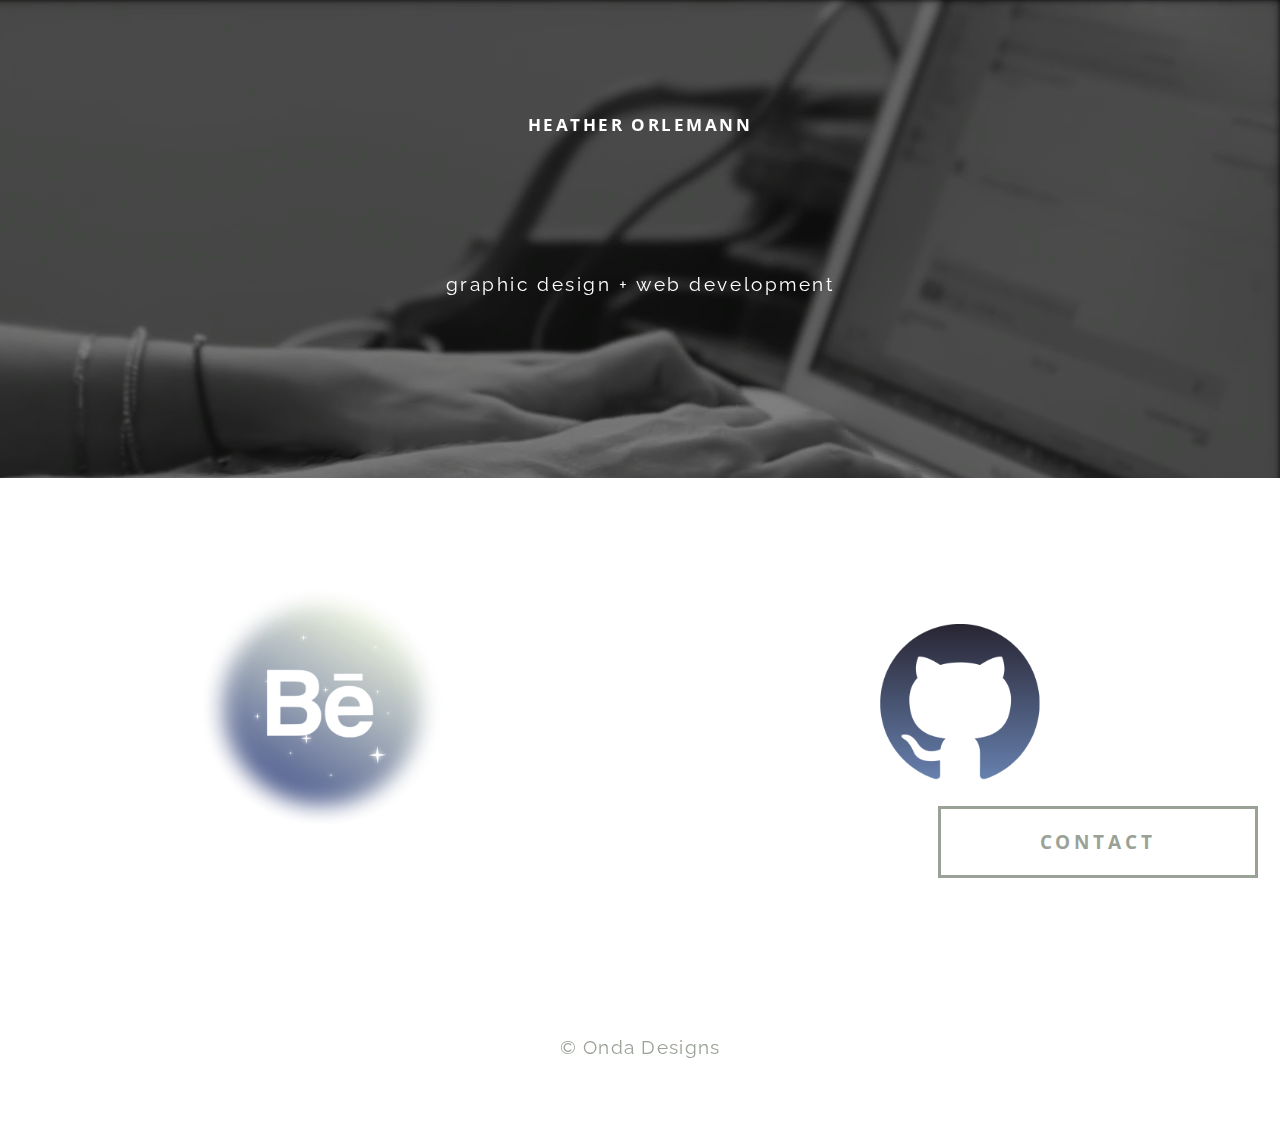
<file: index.html>
<!DOCTYPE html>
<html lang="en">
<head>
    <meta charset="UTF-8">
    <meta name="viewport" content="width=device-width, initial-scale=1">
    <title>Heather Orlemann</title>
    <link rel="stylesheet" type="text/css" href="stylesheets.css">
    <link rel="shortcut icon" type="image/png" href="./media/favicon.png">
    <link rel="preconnect" href="https://fonts.googleapis.com">
    <link rel="preconnect" href="https://fonts.gstatic.com" crossorigin>
    <link href="https://fonts.googleapis.com/css2?family=Open+Sans:wght@300&display=swap" rel="stylesheet">
    <link href="https://fonts.googleapis.com/css2?family=Roboto+Mono&display=swap" rel="stylesheet">
    <link href="https://fonts.googleapis.com/css2?family=Open+Sans:wght@300&family=Raleway:wght@200;400&display=swap" rel="stylesheet">
</head>
<body class="Background">

   <!-- Background video -->
<div id="Home">
    <video autoplay muted loop id="Typing_Video">
        <source src="./media/Typing.mp4" type="video/mp4">
        Your browser does not support HTML5 video.
    </video>
</div>

<!-- Photo with text -->
<div id="Typing_Photo">
    <div class="Video_Text">
        <!-- <img class="Logo" src="./media/onda.png" alt="Onda Designs Logo"> -->
        <h1 class="white-text"><br>heather orlemann</h1><br>
        <div class="white-text">graphic design + web development</div>
        <br><br><br><br><br><br><br>
        <a href="#footer" class="scroll-down"></a>
    </div>
</div>

    <!-- Portfolio section -->
    <div class="Row" id="GitHub">
        <div class="Column_2">
            <a href="https://github.com/Heather-Angela1/portfolio" target="_blank" title="Github">
                <img src="./media/github.png" alt="Explore Github in white on a black background with simple stars, planets, and a telescope icon">
            </a>
        </div>
        <div class="Column_1">
            <a href="https://www.behance.net/heatherorlemann1" target="_blank" title="Portfolio">
                <img src="./media/behance.png" alt="Colorful table filled with design templates and a drawing tablet and keyboard with the word Behance in the center." onclick="toggleForm()" ondblclick="toggleForm()">
            </a>
        </div>
    </div>

    <!-- Contact form -->
    <div id="Contact">
        <button onclick="openForm()" class="Pop_Up_Button">CONTACT</button>
        <div class="form-popup" id="myForm">
             <form action="https://formspree.io/f/xayzblgo" method="POST" class="form-container"> 
                 <h1>Contact</h1>
                 <label for="name"><b>Name</b></label>
                 <input type="text" id="name" placeholder="Type your name here" name="name" required>
                 <label for="phone"><b>Phone</b></label>
                 <input type="text" id="phone" placeholder="Type your phone number here" name="phone">
                 <label for="email"><b>Email</b></label>		
                 <input type="text" id="email" placeholder="Type your email address here" name="email" required>
                 <label for="message"><b>Message</b></label>
                 <input type="text" id="message" placeholder="Type your message here" name="message">

                 <button type="submit" class="btn">SUBMIT</button>
                 <button type="button" class="btn cancel" onclick="closeForm()">CLOSE</button>
             </form>
        </div>
     </div>

    <!-- Footer section -->
    <footer>
        <br><br>
        <p class="center" id="footer">&copy; Onda Designs</p>
        <br>
    </footer>
    <script src="https://code.jquery.com/jquery-3.6.4.min.js"></script>
    <script src="main.js"></script>
</body>
</html>
</file>
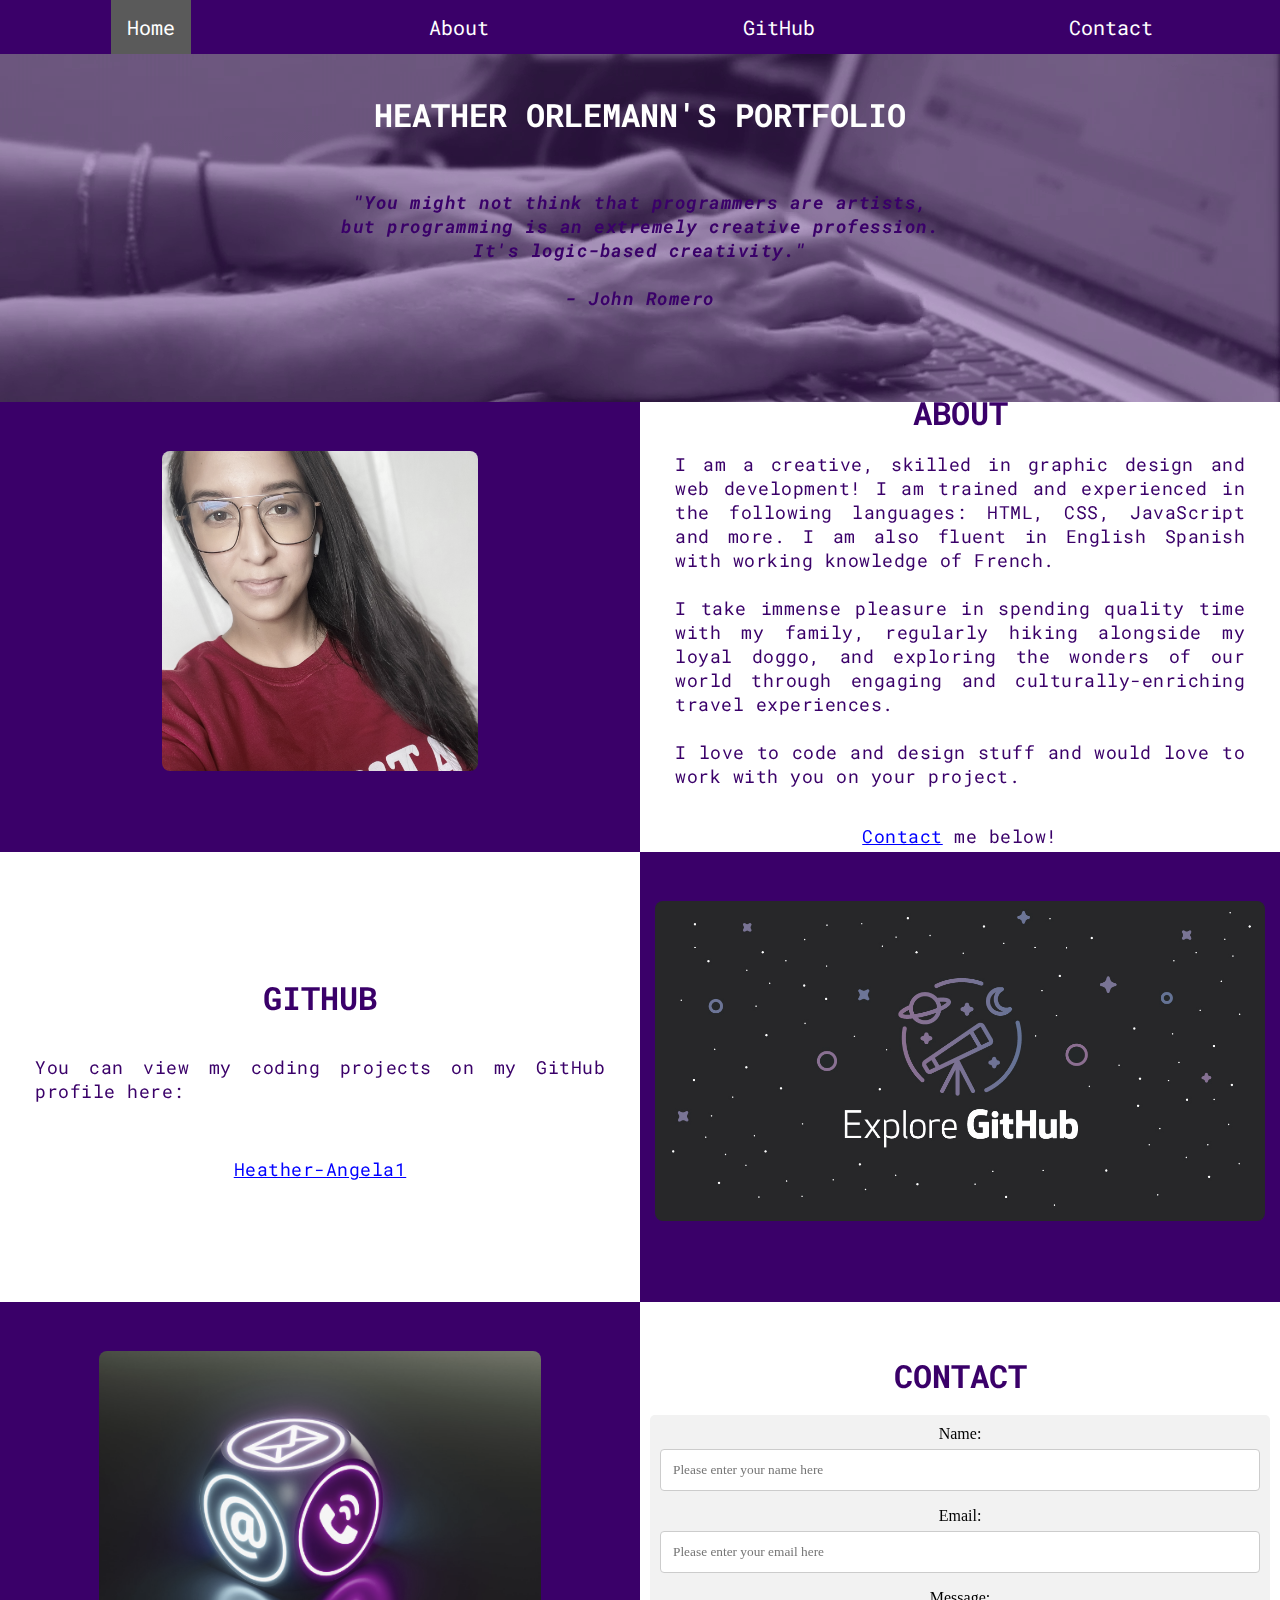
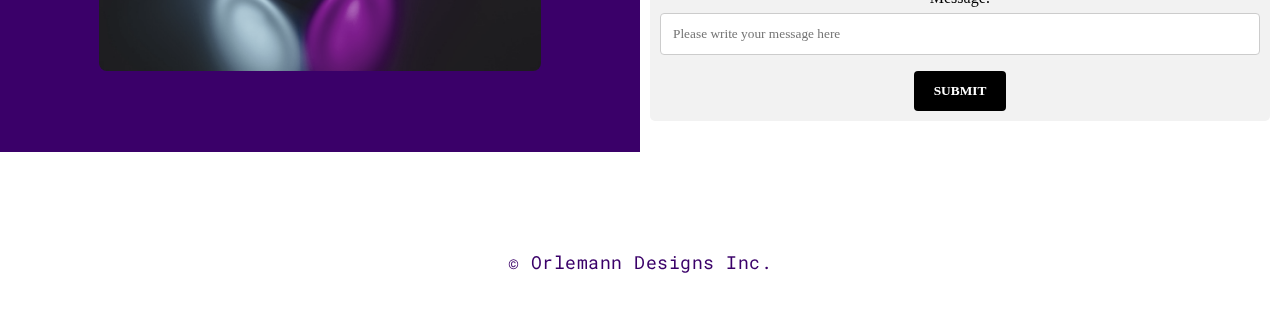
<file: public/index.html>
<!DOCTYPE html>
<html lang="en">
<head>
    <meta charset="UTF-8">
    <meta name="viewport" content="width=device-width, initial-scale=1">
    <title>Orlemann Designs</title>
    <link rel="stylesheet" type="text/css" href="portfolio.css">
    <link rel="preconnect" href="https://fonts.googleapis.com">
    <link rel="preconnect" href="https://fonts.gstatic.com" crossorigin>
    <link href="https://fonts.googleapis.com/css2?family=Roboto+Mono&display=swap" rel="stylesheet">
</head>

    <!--Body-->
    <body class="Background">
        
        <!--Navbar-->
        <div class="Navbar">
            <a class="active" href="#Home">Home</a>
            <a href="#About">About</a>
            <a href="#GitHub">GitHub</a>
            <a href="#Contact">Contact</a>
        </div>
        <br><br>

        <!--Background video-->
        <div id="Home">
            <video autoplay muted loop id="Typing_Video">
                <source src="./media/Typing.mp4" type="video/mp4">
                Your browser does not support HTML5 video.
            </video>
        </div>

        <!--Video text-->
        <div class="Video_Text">
            <h1 class="white-text">Heather Orlemann's Portfolio</h1>
            <br><br><br>
            <div class="quote center">
                <strong>
                    "You might not think that programmers are artists,<br>
                    but programming is an extremely creative profession.<br>
                    It's logic-based creativity."<br><br>
                    - John Romero
                </strong>
            </div>                    
            <br><br><br><br>
        </div>

        <!--About section-->
        <div class="Row" id="About">
            <div class="Column_2 Column_tall">
                <br><br>
                <img src="./media/heather.jpg" alt="Photo of web developer">
            </div>
            <!--Right column-->
            <div class="Column_1 Column_tall">
                <br>
                <h1>About</h1>
                <p>
                    I am a creative, skilled in graphic design and web development! I am trained and experienced in the following languages: HTML, CSS, JavaScript and more. I am also fluent in English Spanish with working knowledge of French.<br><br>
                    I take immense pleasure in spending quality time with my family, regularly hiking alongside my loyal doggo, and exploring the wonders of our world through engaging and culturally-enriching travel experiences.<br><br>
                    I love to code and design stuff and would love to work with you on your project. 
                </p>
                <div class="center">
                    <p><a href="#Contact">Contact</a> me below!</p>
                </div>             
                <br><br>
            </div>
        </div>

        <!--GitHub section-->
        <div class="Row" id="GitHub">
            <div class="Column_1 Column_tall">
                <h1>GitHub</h1>
                <br>
                <p>You can view my coding projects on my GitHub profile here:</p>
                <br>
                <p class="center"><a href="https://github.com/Heather-Angela1" target="_blank">Heather-Angela1</a></p>
            </div>
            <div class="Column_2 Column_tall">
                <br><br>
                <a href="https://github.com/Heather-Angela1" target="_blank"><img src="./media/github.jpg" alt="Explore Github Graphic"></a>
            </div>
        </div>
    
        <!--Contact section-->
        <div class="Row" id="Contact">            
            <!--Contact image, left column-->
            <div class="Column_2 Column_tall">
                <br><br>
                <img src="./media/Contact.png" alt="Contact_Image">
            </div>
            <!--Contact form, right column-->
            <div class="Column_1 Column_tall">
                <h1>Contact</h1>
                <br>
                <form action="https://formspree.io/f/xayzblgo" method="POST">
                    <label>Name:</label>
                    <input type="text" placeholder="Please enter your name here">
                    <label>Email:</label>
                    <input type="text" id="Email" name="Email" placeholder="Please enter your email here">
                    <label>Message:</label>
                    <input type="text" id="Message" name="Message" placeholder="Please write your message here">
                    <input type="submit" value="SUBMIT">
                </form>
            </div>
        </div>

        <!--Footer section-->
        <footer>
            <br><br><br>
            <p class="center">&copy; Orlemann Designs Inc.</p>
            <br>
        </footer>
    </body>
</html>
</file>
<file: stylesheets.css>
/***** GENERAL STYLING *****/

/*Affects entire document */
/* This ensures that the page scrolling is smooth when the buttons on the nav bar is clicked */
html {
  scroll-behavior: smooth;
}

/* This ensures our site displays all the way to the edge of the browser screen */
body {
  margin: 0%;
  opacity: 1;
  transition: 3s opacity;
  letter-spacing: 0.2vw;
  font-family: "Raleway", sans-serif;
  font-size: 1.5vw;
  overflow-x: hidden;
  user-select: none;
}

/* This section contributes to the fade effect for the page that occurs when the page is loaded */
body.fade-out {
  opacity: 0.1;
}

/*capitalizing all h1 headings */
h1 {
  text-transform: uppercase;
  font-family: "Open Sans", sans-serif;
  text-align: center;
  margin-top: 0;
  color: rgb(255, 255, 255);
  font-size: 0.88em;
}

/* This is used to change the color of the Portfolio Title text */
.white-text {
  margin-bottom: 1.5em;
  color: white;
  padding-top: 10vh;
  text-align: center;
}

/* Paragraph elements */
p {
  font-family: "Raleway", sans-serif;
  color: rgb(154, 162, 151);
  text-align: Center;
  letter-spacing: 0.1vw;
  font-size: 2vw;
  padding-left: 1vw;
  padding-right: 1vw;
}

/* When the paragraphs are hovered over they increase slightly in size */
p:hover {
  transition: transform 1s;
  transform: scale(1.01);
}

/* This applies to all centered text */
.center {
  margin-top: 2em;
  text-align: center;
}

/* This makes the elements with class "center" increase in size by 1.1 when hovered over */
.center:hover {
  transition: transform 2s;
  transform: scale(1.1);
}

/* This ensures all links are white, and change the mouse to a pointer when hovered over or clicked */
a {
  color: white;
  cursor: pointer;
}

/* Quotation elements */
q {
  font-style: italic;
}

/* Image elements */
img {
  filter: grayscale(60%);
  border-radius: 8px;
  max-width: 100%;
  max-height: 100%;
  display: block;
  margin: auto;
  transition: filter 0.5s, transform 1s; /* Added transition property for a smoother effect */
}

/* Brings back most of the image's color when hovered over */
img:hover {
  filter: grayscale(4%);
  transform: scale(1.1);
}

/* Disable hover effect for the Logo */
.Logo:hover {
  filter: grayscale(60%);
  transform: scale(1); /* Reset scale to 1 for no zoom effect */
}

/* Logo specific styles */
.Logo {
  max-width: 100%;
  height: auto;
  display: block;
  margin: 0 auto;
}

/*Styling for footer element */
footer {
  padding: 2%;
  background-color: white;
}

/***** End of General Styling *****/

/***** Video Styling *****/
#Typing_Video {
  position: fixed;
  right: 0;
  bottom: 0;
  top: 0;
  min-width: 100%;
  z-index: -1;
  background-size: cover;
}

/* Hide video for small screens */
@media screen and (max-width: 576px) {
  #Typing_Video {
    display: none;
  }

  #Typing_Photo {
    background-image: url("./media/background.jpg");
    background-size: cover;
    background-position: center;
    height: 100vh;
  }

  .Video_Text {
    position: absolute;
    top: 50%;
    left: 50%;
    transform: translate(-50%, -50%);
    width: 80%;
    max-width: 400px;
  }
}

/* Text styling */
.Video_Text .Logo {
  float: left;
  margin-right: 10px;
}

.Video_Text {
  background: rgba(0, 0, 0, 0.5);
  color: white;
  padding: 0px;
  text-align: center;
  box-sizing: border-box;
}

/* Animation for moving the video text from bottom to top */
@keyframes moveVideoText {
  from {
    top: -100vw;
  }
  to {
    top: 0vw;
  }
}
/***** End of Video Styling *****/

/***** Table Styling -  this section covers the styling of the columns and rows within the table *****/
* {
  box-sizing: border-box;
}
.Column_1,
.Column_2 {
  width: 50%;
  padding: 1.6%;
  height: 450px;
}

.Column_1 {
  float: left;
  background-color: white;
}

.Column_2 {
  float: right;
  background-color: white;
}

.Row:after {
  content: "";
  display: table;
  clear: both;
}
/***** End of Table Styling *****/

/***** Contact Form Styling *****/
/* Button used to open the contact form - fixed at the bottom of the page */
.Pop_Up_Button {
  position: fixed;
  bottom: 1.75vw;
  right: 1.75vw;
  width: 25vw;
  background-color: white;
  color: rgb(154, 162, 151);
  border: solid rgb(154, 162, 151);
  cursor: pointer;
  -webkit-animation: movePopup 5s;
  animation: movePopup 5s;
}

/* movePopup animation moves the button from off the right side of the screen to its fixed location on the viewport */
@keyframes movePopup {
  from {
    right: -40vw;
  }
  to {
    right: 1.75vw;
  }
}

@-webkit-keyframes movePopup {
  from {
    right: -40vw;
  }
  to {
    right: 1.75vw;
  }
}

/* Styling for the contact form */
.form-popup {
  font-family: "Open Sans", sans-serif;
  color: white;
  z-index: 8;
  display: none;
  position: fixed;
  bottom: 0.5vw;
  right: 0.5vw;
}

/* Form styling */
.form-container {
  max-width: 49vw;
  padding: 1vw;
  background-color: #293d5b;
}

/* Input fields */
.form-container input[type="text"] {
  font-family: "Raleway", sans-serif;
  color: rgb(50, 49, 57);
  width: 100%;
  padding: 0.93vw;
  margin: 0.6vw 0 0.6vw 0;
  border: none;
  background: white;
  font-size: 1vw;
}

/* General styling for all buttons */
button {
  font-family: "Open Sans", sans-serif;
  color: rgb(154, 162, 151);
  letter-spacing: 0.3vw;
  font-size: 1.5vw;
  font-weight: bold;
  padding: 1.5vw;
  cursor: pointer;
  width: 100%;
  height: auto;
}

/* Hover effect for contact and submit buttons */
button:hover,
.form-container .btn:hover {
  color: white;
  background-color: #96b3d9;
  transition-duration: 1s;
  -webkit-transition-duration: 1s;
  border-color: silver;
}

/* Submit button */
.form-container .btn {
  background-color: white;
  color: rgb(154, 162, 151);
  border-color: rgb(154, 162, 151);
  margin-bottom: 1vh;
}

/* Close button */
.form-container .cancel {
  background-color: silver;
  color: white;
  border-color: gray;
}

/* Styling for close button on hover */
.form-container .cancel:hover {
  color: white;
  background-color: #e5f2c9;
  transition-duration: 1s;
  -webkit-transition-duration: 1s;
  border-color: rgb(184, 174, 168);
}
/***** End of Contact Form Styling *****/

/***** Scroll Down Styling *****/

.scroll-down {
  position: relative;
  bottom: 30px;
  left: 50%;
  margin-left: -16px;
  display: block;
  width: 32px;
  height: 32px;
  border: 2px solid #fff;
  background-size: 14px auto;
  border-radius: 50%;
  z-index: 1000;
  opacity: 1;
  -webkit-transition: all 0.2s ease-in, opacity 0.5s ease-in 3s;
  transition: all 0.2s ease-in, opacity 0.5s ease-in 3s;
  -webkit-animation: bounce 2s infinite 2s;
  animation: bounce 2s infinite 2s;
}

.scroll-down:before {
  position: absolute;
  top: calc(50% - 8px);
  left: calc(50% - 6px);
  transform: rotate(-45deg);
  display: block;
  width: 12px;
  height: 12px;
  content: "";
  border: 2px solid white;
  border-width: 0px 0 2px 2px;
}

@keyframes bounce {
  0%,
  100%,
  20%,
  50%,
  80% {
    -webkit-transform: translateY(0);
    -ms-transform: translateY(0);
    transform: translateY(0);
  }
  40% {
    -webkit-transform: translateY(-10px);
    -ms-transform: translateY(-10px);
    transform: translateY(-10px);
  }
  60% {
    -webkit-transform: translateY(-5px);
    -ms-transform: translateY(-5px);
    transform: translateY(-5px);
  }
}

@media (min-width: 1024px) {
  .scroll-down {
    display: inline-block !important;
    position: absolute;
    left: 50%;
    transform: translateX(-50%);
    z-index: 2000; /* Increase z-index if necessary */
  }
}

/***** End of Scroll Down Styling *****/

/***** Media Query Section *****/

/*Media rules for paragraph font size for different screen sizes*/
@media screen and (max-width: 527px) {
  p {
    font-size: 2.8125vw;
  }
}

@media screen and (min-width: 528px) and (max-width: 660px) {
  p {
    font-size: 2.625vw;
  }
}

@media screen and (min-width: 661px) and (max-width: 799px) {
  p {
    font-size: 2.0625vw;
  }
}

@media screen and (min-width: 800px) and (max-width: 924px) {
  p {
    font-size: 1.875vw;
  }
}

@media screen and (min-width: 925px) and (max-width: 1050px) {
  p {
    font-size: 1.6875vw;
  }
}

@media screen and (min-width: 1051px) and (max-width: 1310px) {
  p {
    font-size: 1.5vw;
  }
}

@media screen and (min-width: 1311px) and (max-width: 1535px) {
  p {
    font-size: 1.3125vw;
  }
}

@media screen and (min-width: 1536px) and (max-width: 2269px) {
  p {
    font-size: 1.125vw;
  }
}

@media screen and (min-width: 2270px) {
  p {
    font-size: 1.0125vw;
  }
}

/* Media rules to enlarge the font of the white text for smaller screens */
@media screen and (max-width: 1080px) {
  .quote {
    font-size: 3.5vw;
  }

  .white-text {
    font-size: 4.5vw;
  }
}

/* Media rules to increase the size of the columns for larger screens */
@media screen and (min-width: 1725px) {
  .Column_1 {
    height: 550px;
  }
  .Column_2 {
    height: 550px;
  }
}

/*Media rule to remove margin-top from h1 elements for extra large screens (so that the paragraph text fits in the column*/
@media screen and (min-width: 2000px) {
  h1 {
    margin-top: 0;
  }
}
</file>
<file: public/portfolio.css>
/***** GENERAL STYLING *****/
/* Body */
body {
  margin: 0% 
}

/* Heading 1 elements */
h1 {
  text-transform: uppercase; 
  font-family: Roboto Mono, "Trebuchet MS", Optima; 
  text-align: center; 
  margin-top: 3%;
  margin-bottom: 0%; 
  color: rgb(58, 0, 105);
}

/* Heading 1 element hover effect */
h1:hover {
  filter: grayscale(5%); 
  transform: scale(1.25);
  transition: transform 1s; 
}

/* Styling for portfolio title text */
.white-text {
  color: #fff;
}

/* Paragraph elements */
p {
  font-family: Roboto Mono, Rockwell Extra Bold;
  color: rgb(58, 0, 105);
  text-align: justify;
  letter-spacing: .5px; 
  font-size: 18px;
  padding-left: 25px;
  padding-right: 25px;
}

/* Paragraph element hover effect */
p:hover {
color: rgb(0, 0, 0);
  transition: transform 1s; 
transform: scale(1.02);
}

/* Center class */
.center {
  text-align: center;
}

/* Center class hover effect - This only affects the quote, github link, and footer */
.center:hover {
  transition: transform 2s; 
  transform: scale(1.1); 
}

/* Anchor elements */
a {
  color: blue; /* This ensures all links are blue */
}

/* Quotation elements */
.quote {
  font-family: Roboto Mono, Rockwell Extra Bold;
  color: rgb(58, 0, 105);
  letter-spacing: .5px; 
  font-size: 18px;
  padding-left: 25px;
  padding-right: 25px;
  font-style: italic;
}

.quote:hover {
  color: white;
    transition: transform 1s; 
  transform: scale(1.25);
}

/* Image elements */
img {
  filter: grayscale(50%); /* This rids our pictures of 50% of their color */
  border-radius: 8px; 
  max-width: 100%; /* Ensures all images stay within the width of their container */
  height: 320px;
  display: block; /* By specifying block display we can ensure our images are able to be centered */
  margin-left: auto; 
  margin-right: auto;
}

/* Image element hover effects */
img:hover {
filter: grayscale(4%);  
  transition: transform 1s; 
transform: scale(1.2);
}

.image-container {
  display: flex;
  justify-content: center;
  align-items: center;
}

/* The @media rule is used in media queries to apply different styles for different media/types of devices */
/* On screens 576px and smaller the images will be 100px tall and centered vertically in the column */
@media screen and (max-width: 576px) {
  img {
      height: 100px;
      margin-top: 150px;
  }
}

/* Styling for footer element */
footer {
  padding: 2%;
  background-color: white;
}
/***** END OF GENERAL STYLING *****/

/***** NAVBAR STYLING *****/
.Navbar {
  overflow: hidden; 
  background-color: rgb(58, 0, 105); 
  position: fixed; 
  top: 0; 
  width: 100%; 
  z-index: 1; 
  -webkit-animation: moveNav 5s; /* This applies the moveNav animation below for Safari 4.0 - 8.0 */
  animation: moveNav 5s; /* This applies the moveNav animation for all other browsers */
}

/* moveNav animation effect for moving the nav bar in from the left of the screen */
@keyframes moveNav {
  from {left: -100vw;} /* The navbar is starting off screen to the left */
  to {left: 0vw;} /* This moves the navbar into place on the screen */
}

/* Navbar links */
.Navbar a {
  float: left;
  display: block; 
  color: white; 
  padding: 14px 16px; 
  text-decoration: none; /* This gets rid of the underlines under the text on our navbar */
  font-family: Roboto Mono, Avant Garde, Helvetica; 
  font-size: 20px; 
  text-align: center; 
  position: relative; 
  -webkit-animation: moveNavText 5.75s; /* Animation for Safari 4.0 - 8.0 */
  animation: moveNavText 5.75s; /* Applies the moveNavText animation for 5.75s */ 
}

/* moveNavText animation effect for moving the navbar text from above the view to the navbar */
@keyframes moveNavText {
  from {top: -100vw;} /* This sets the navbar text 100% above the viewport */
  to {top: 0vw;} /* This lowers the navbar text onto the navbar */
}

/* Screens 576px and smaller will display navbar links equally distributed */
@media screen and (max-width: 576px) {
  .Navbar a{
      width: 25%; /* This makes each link take up 1/4 of the navbar */
      font-size: 12px;
  }
}
/* Default Navbar styles */
.Navbar {
  display: flex;
  justify-content: space-around;
  flex-wrap: wrap;
}

/* Mobile devices - Small screens */
@media screen and (max-width: 480px) {
    .Navbar {
        flex-direction: column;
    }
}

/* Tablets - Medium screens */
@media screen and (min-width: 481px) and (max-width: 768px) {
    .Navbar {
        flex-direction: row;
    }
}

/* Desktops - Large screens */
@media screen and (min-width: 769px) {
    .Navbar {
        flex-direction: row;
    }
}

/* Navbar hover effects */
.Navbar a:hover {
  background-color: #ffffff; 
  color:  rgb(58, 0, 105); 
  font-weight: bold;
}

/* Navbar home button */
.Navbar a.active { /* This targets the a element on the navbar with the "active" class */
  background-color: rgb(90, 90, 90);
}
/***** END OF NAVBAR STYLING *****/

/***** VIDEO STYLING *****/
/* Formatting for background video */
#Typing_Video {
  position: fixed; /* This fixes the video to the page */
  right: 0; /* This ensures there is no space between the edge of the video and the edge of the page */
  bottom: 0; /* This ensures no space between the bottom of the video and the bottom of the page */
  min-width: 100%; /* This ensures the video is displayed across the full width of the page */
  z-index: -1; /* This places the video behind the other elements on the page */
}

/* Screens that are 576px and smaller will not display the background video */
@media screen and (max-width: 576px) {
  #Typing_Video {
      display: none;
  }
}

/* Texts over the video */
.Video_Text {
  background: rgba(58, 0, 105, 0.384); /* This provides a semi-transparent background for the text to sit over */
  color: white; /* Makes the font color white */
  width: 100%; /* Ensures the video-text container fills the width of the video */
  padding: 20px; /* This adds padding around the video-text container so that the background goes slightly beyond the text */
  position: relative; /* This sets the text relative to its normal positioning, allowing us to use the animation below */
  -webkit-animation: moveVideoText 5.75s;
  animation: moveVideoText 5.75s;
}

/* This animation effect causes the overlay video text to move up from the bottom of the page upon page load */
@keyframes moveVideoText {
  from {top: -100vw;} /* This sets the position of the video text to above the viewport */
  to {top: 0vw;} /* This moves the video text to the normal positioning on the viewport */
}
/***** END OF VIDEO STYLING *****/

/***** TABLE STYLING -  this section covers the styling of the columns and rows within the table *****/
* { /* The asterisk is a universal selector that applies this effect to all elements on the page */
  box-sizing: border-box; /* This creates a box with a border within which we will place most of our text */
} 

.Column_1 {
  float: left;
  width: 50%; /* This ensures the column takes up half of the page width */
  padding: 10px;
  padding-top: 3%; /* This ensures there is space between the top of the column and our headings */
  height: 400px; /* This sets the height of the column to 400px -  this may need to be adjusted depending on the text you enter */
  background-color: #ffffff; /* Sets the background color of the columns with class Column_1 */
  display: flex;
  justify-content: center;
  align-items: center;
  flex-direction: column;
  text-align: center;
}

/* Screens 576px and smaller will display a scroll bar if the text overflows the column height */
@media screen and (max-width: 576px) {
  .Column_1 {
      overflow: auto;
  }
}

.Column_2 {
  float: left;
  width: 50%;
  padding: 10px;
  padding-top: 1.9%;
  height: 400px;
  background-color: rgb(58, 0, 105);
}

/* This class is applied to the columns in the final row, overriding the height and padding to provide more room for the contact form  while keeping the rest of the formatting from Column_1 or Column_2 */
.Column_tall {
  padding-top: 1%;
  height: 450px;
}

/* This inserts something after the content of selected elements (in this case the elements with class "Row") */
.Row:after {
content: ""; /* By leaving this blank, we are allowing the footer (covered lower down) to be displayed - removing it makes the footer overwrite a column */
display: table; /* The display property specifies the type of display behavior; the table value tells the browser to treat the element as a table */
clear: both; /* This clears any other elements from floating on the left or the right of an element */
}
/***** END OF TABLE STYLING *****/

/***** CONTACT FORM STYLING *****/
/* input[type=text] targets all text input sections of the contact form */
input[type=text] {
  width: 100%; /* Each input box covers the full width of the container */
  padding: 12px; /* Adds padding within the text box */
  border: 1px solid #ccc; /* Setting a solid border and its color */
  border-radius: 4px; /* Slightly rounds the corners of the text box border */
  box-sizing: border-box; /* This creates a box with a border around the contact form input boxes */
  margin-top: 6px; /* Adds a margin to the top of the text box */
  margin-bottom: 16px; /* Adds a margin to the bottom of the text box */
  resize: vertical; /* This allows the user to resize the text boxes vertically */
  font-family: Perpetua, Rockwell Extra Bold;
}

/* Hover effects for input boxes */
input[type=text]:hover {
  box-shadow: 0 0 5px #00004d inset; /* This creates a blue shadow in the text box when hovered over by the user */
}

/* Submit button */
input[type=submit] {
  background-color: black; /* Sets the background color of the submit button to black */
  color: white; /* Sets the font color of the Submit button to white */
  font-weight: bold; /* Makes the font of the submit button bold */
  padding: 12px 20px; /* Adds padding to the submit button */
  border: none; /* Removes the border from the submit button */
  border-radius: 4px; /* Gives the submit button the same rounded corners as the text boxes */
  cursor: pointer; /* Changes the cursor to pointer when over the submit button */
  display: block; /* Allows the submit button to be centered */
  margin-left: auto; /* In combination with "margin-right: auto" this will center the submit button */
  margin-right: auto;
  font-family: Perpetua, Rockwell Extra Bold;
}

/* Hover effect for submit button */
input[type=submit]:hover {
  background-color: white; /* Turns the background of the submit button white when the user hovers over it */
  color: black; /* Turns the font black when hovered over */
  transform: scale(1.5); /* Makes the button increase 1.5 times in size */
  transition: transform 1.5s; /* Makes the transform effect last 1.5 seconds */
}

/* Form element */
form {
  border-radius: 5px; /* Rounds the corners of the contact form */
  background-color: #f2f2f2; 
  padding: 10px; /* Adds padding to the contact form */
  font-family: "Trebuchet MS", Optima;
}
/***** END OF CONTACT FORM STYLING *****/

/* Media Queries */

/* Mobile devices - Small screens */
@media screen and (max-width: 480px) {
    /* Add mobile-specific styles here */
}

/* Tablets - Medium screens */
@media screen and (min-width: 481px) and (max-width: 768px) {
    /* Add tablet-specific styles here */
}

/* Desktops - Large screens */
@media screen and (min-width: 769px) {
    /* Add desktop-specific styles here */
}
</file>
